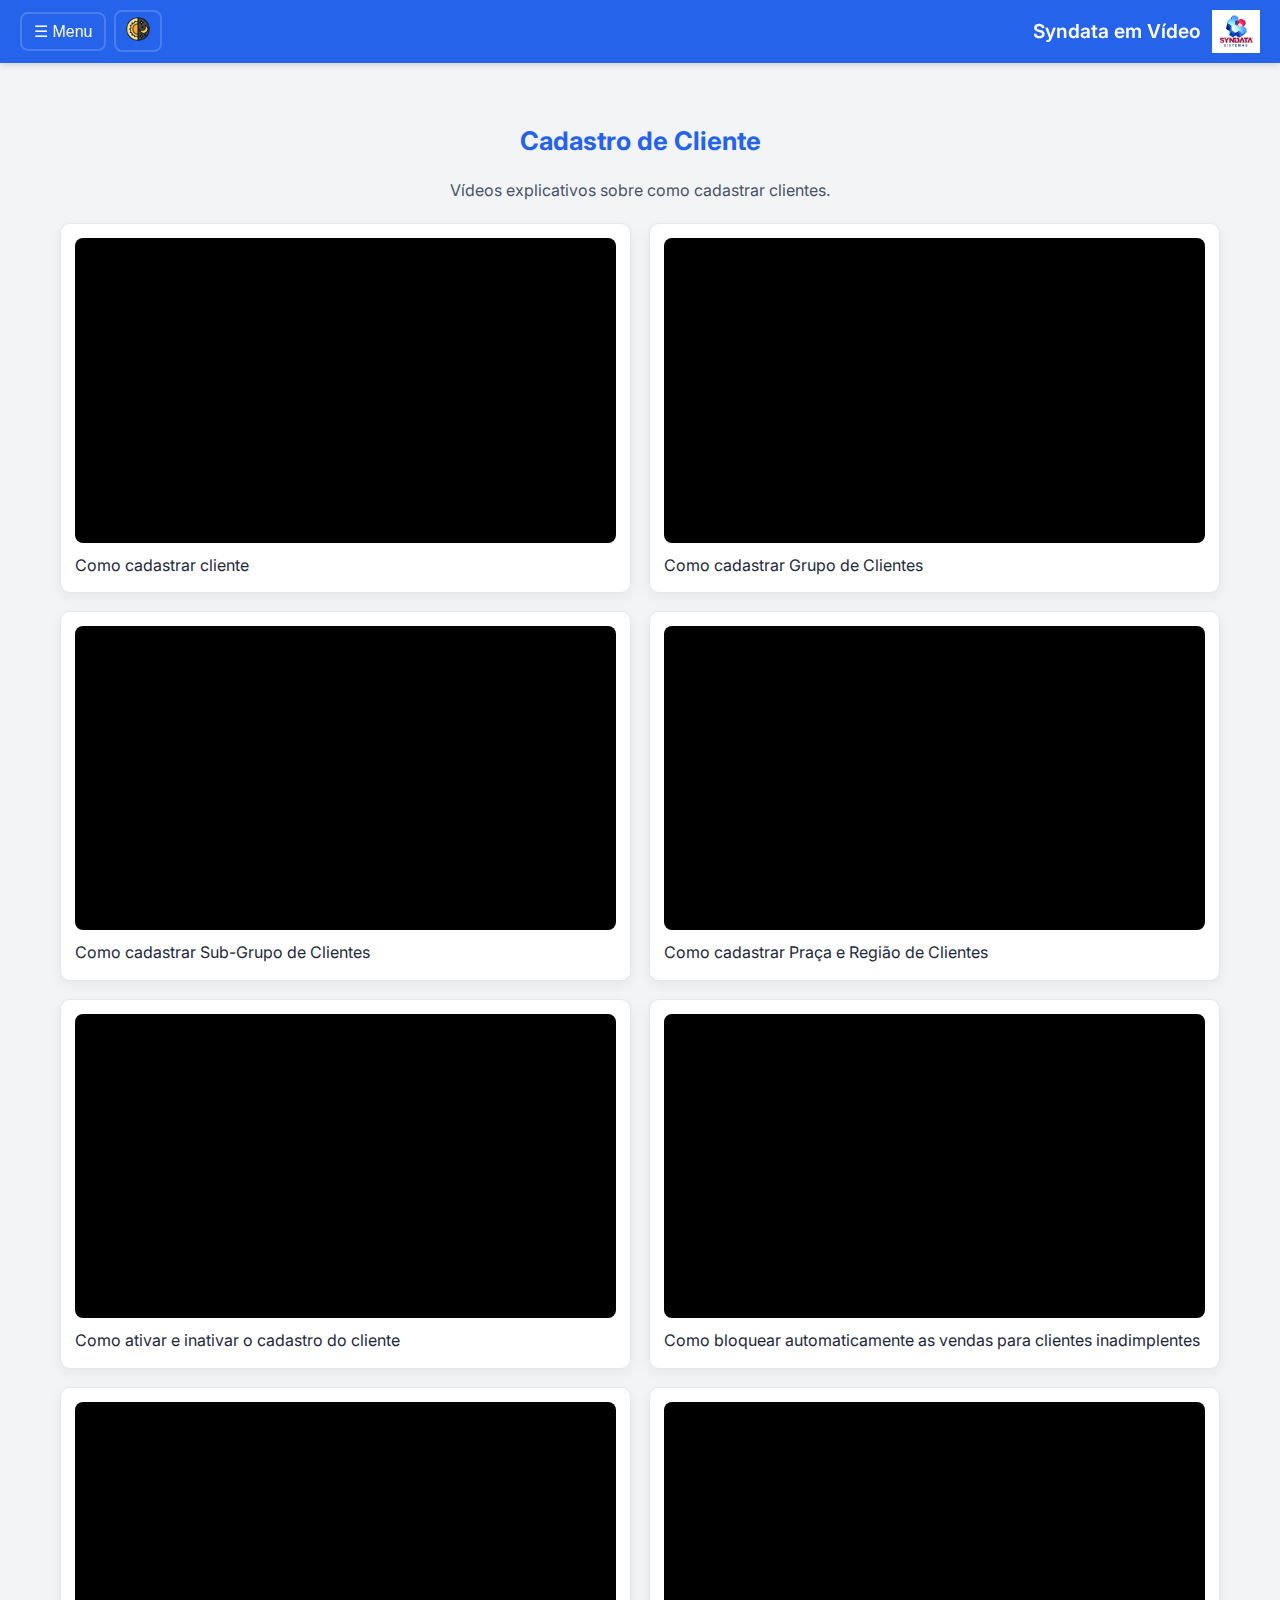
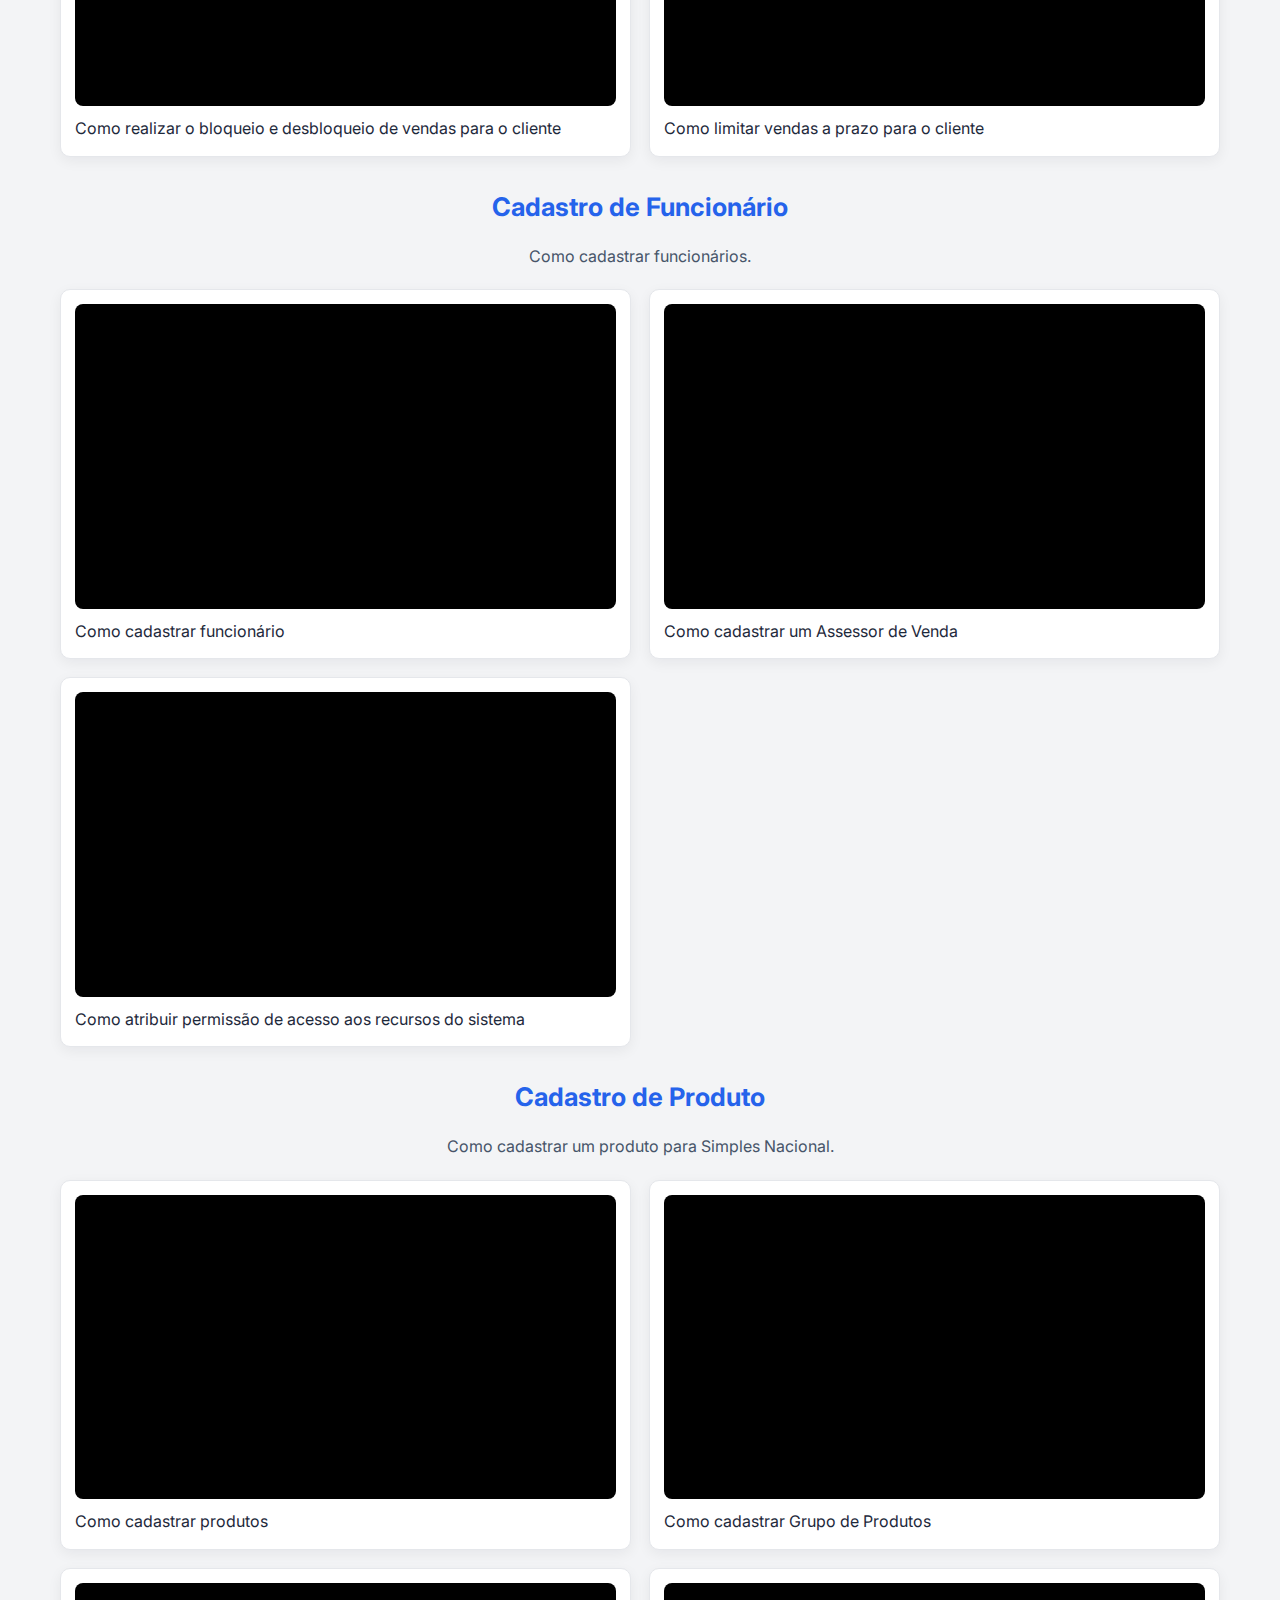
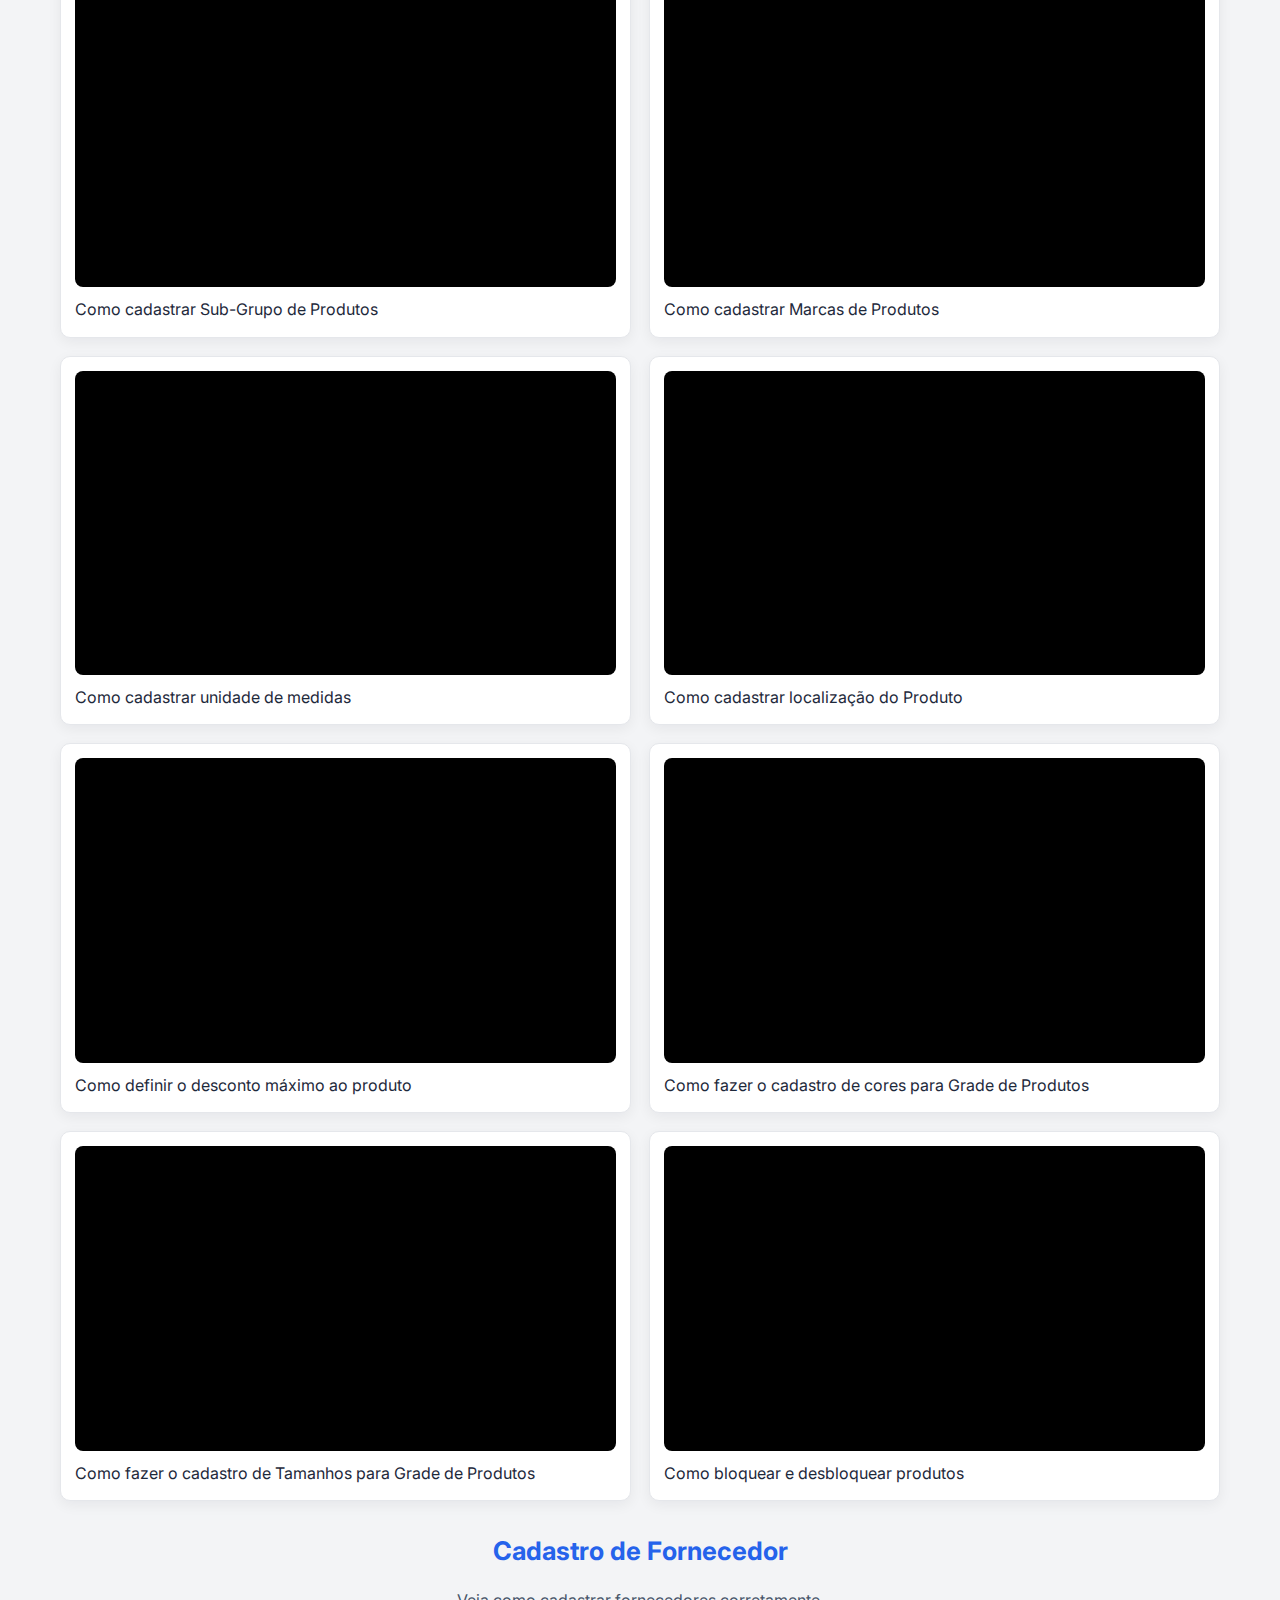
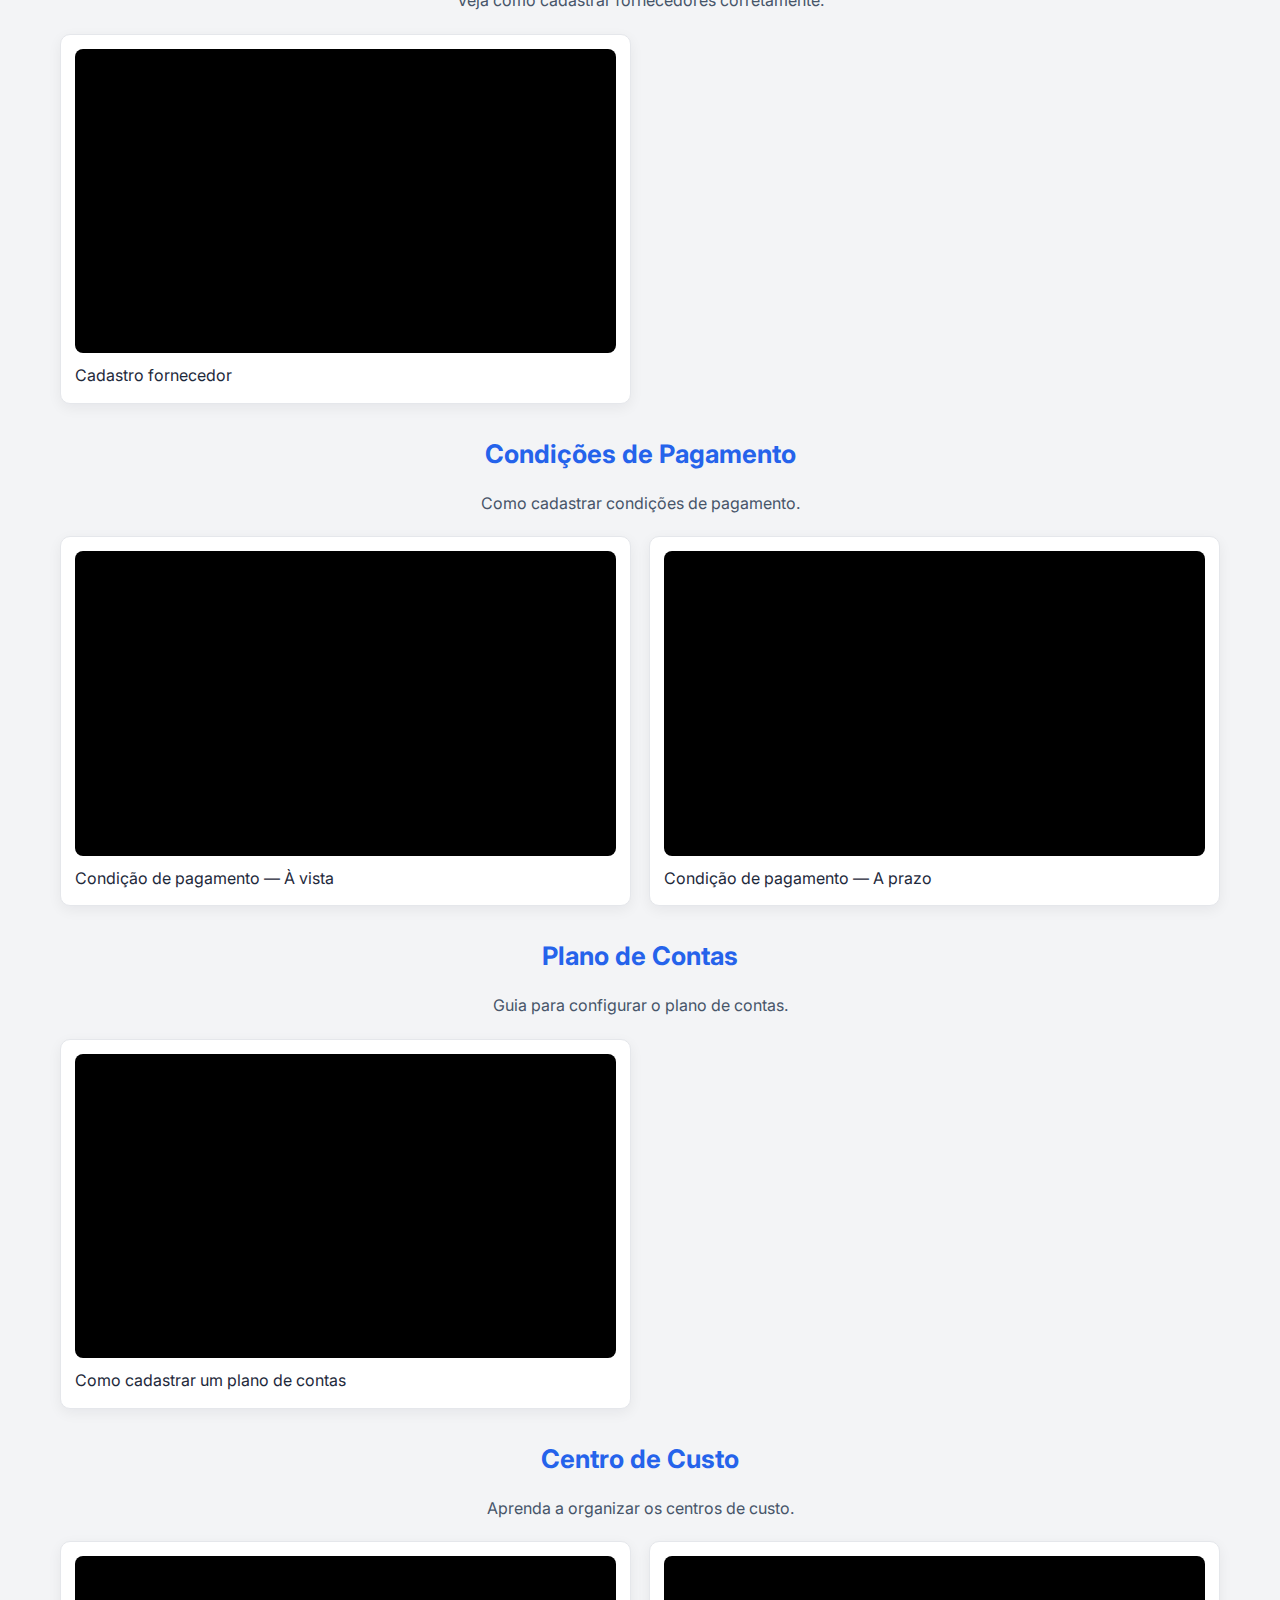
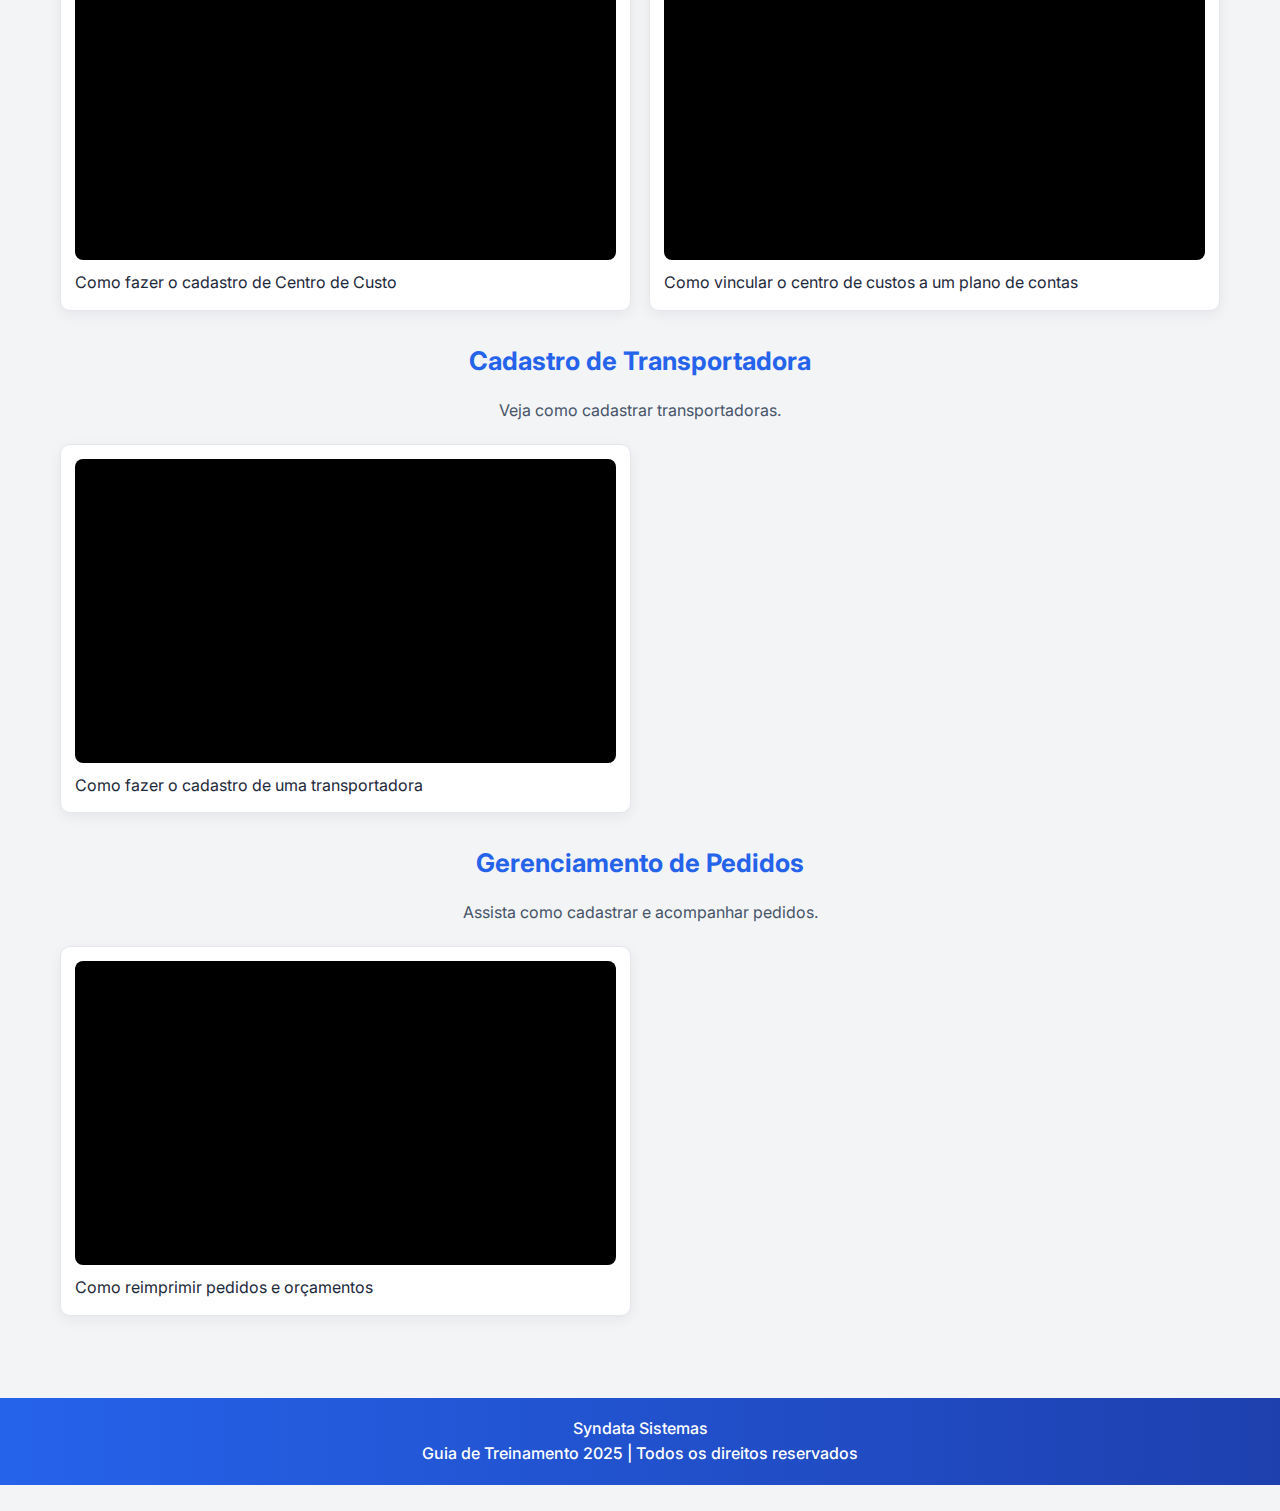
<file: Guias Passo a Passo.html>
<!DOCTYPE html>
<html lang="pt-BR">
<head>
  <meta charset="UTF-8" />
  <meta name="viewport" content="width=device-width, initial-scale=1.0"/>
  <title>Syndata em Vídeo</title>
  <link href="https://fonts.googleapis.com/css2?family=Inter:wght@400;600&display=swap" rel="stylesheet">
  <style>
	* { margin:0; padding:0; box-sizing:border-box; }
	html,body { height:100%; }

  body {
    font-family: 'Inter', sans-serif;
    background:#f3f4f6; /* fundo cinza claro */
    color:#1e293b; /* texto cinza escuro */
    line-height:1.6;
    scroll-behavior:smooth;
    display:flex;
    flex-direction:column;
    min-height:100vh;
  }

  /* DARK MODE */
	body.dark-mode {
    background: #0f172a;  
    color: #f3f4f6;
  }

	body.dark-mode header {
    background: #1e293b; 
  }

	body.dark-mode .menu-btn,
	body.dark-mode .theme-btn {
    border-color: rgba(255,255,255,0.3);
    color: #f3f4f6;
  }

	body.dark-mode .site-title {
    color: #f3f4f6;
  }

	body.dark-mode .sidebar {
    background: #1e293b;
  }

	body.dark-mode .video-card {
    background: #1f2937;
    color: #f3f4f6;
  }

	body.dark-mode footer {
    background: linear-gradient(90deg, #1e3a8a, #1e40af);
  }

	a { text-decoration:none; color:inherit; }

  /* Header */
  header {
    background:#2563EB; /* azul principal Syndata */
    color:white;
    padding:10px 20px;
    position:sticky;
    top:0;
    z-index:1200;
    box-shadow:0 2px 6px rgba(0,0,0,0.15);

    display:grid;
    grid-template-columns: auto 1fr auto;
    align-items:center;
    gap:12px;
  }

  .menu-btn {
    background:transparent;
    border:2px solid rgba(255,255,255,0.18);
    color:white;
    padding:8px 12px;
    border-radius:8px;
    font-size:1rem;
    cursor:pointer;
    display:inline-flex;
    align-items:center;
    gap:8px;
    justify-self:start;
  }
  .menu-btn:focus { outline:3px solid rgba(99,102,241,0.25); }

  .header-left {
    display: flex;
    align-items: center;
    gap: 8px;
    justify-self: start;
  }

  .theme-btn {
    background: transparent;
    border: 2px solid rgba(255,255,255,0.18);
    color: white;
    padding: 5px 10px;
    border-radius: 8px;
    font-size: 1rem;
    cursor: pointer;
    justify-self:start;
  }
  .theme-btn:focus {
    outline: 3px solid rgba(99,102,241,0.25);
  }

  .header-center {
    display:flex;
    align-items:center;
    gap:12px;
    justify-self:end;
  }

  .logo { width:48px; height:auto; display:block; }
  .site-title { font-size:1.2rem; font-weight:600; text-align:center; color:#fff; }

  /* Sidebar */
  .sidebar {
    position:fixed;
    top:0;
    left:-320px;
    width:280px;
    height:100vh;
    background:#1e40af; /* azul secundário */
    color:white;
    padding:20px;
    overflow-y:auto;
    box-shadow:3px 0 8px rgba(0,0,0,0.25);
    transition:left .28s ease;
    z-index:1400;
  }
  .sidebar.active { left:0; }

  .sidebar h3 {
    font-size:1.1rem;
    margin-bottom:15px;
    font-weight:bold;
    border-bottom:2px solid rgba(255,255,255,0.2);
    padding-bottom:8px;
  }

  .sidebar nav {
    display:flex;
    flex-direction:column;
    gap:10px;
  }

  .sidebar nav a {
    display:block;
    padding:12px 16px;
    background:rgba(255, 255, 255, 0.06);
    border:1px solid rgba(255,255,255,0.2);
    border-radius:8px;
    color:white;
    font-size:0.95rem;
    font-weight:500;
    transition:all 0.2s ease-in-out;
  }

  .sidebar nav a:hover {
    background:rgba(37, 99, 235, 0.25);
    transform:translateX(4px);
    border-color:rgba(255, 255, 255, 0.4);
  }

  .sidebar nav a.active {
    background:#2563eb;
    border-color:white;
    font-weight:bold;
  }

  .sidebar .close-btn {
    display:inline-block;
    background:transparent;
    border:0;
    color:#fff;
    font-size:1.1rem;
    cursor:pointer;
    margin-bottom:8px;
  }

  /* Overlay */
  .overlay {
    position:fixed;
    inset:0;
    background: rgba(0,0,0,0.4);
    opacity:0;
    visibility:hidden;
    transition:opacity .2s ease;
    z-index:1300;
  }
  .overlay.active { opacity:1; visibility:visible; }

  main {
    flex:1;
    padding:28px 20px;
    max-width:1200px;
    margin:0 auto;
    width:100%;
  }

  h2 { 
    text-align:center; 
    margin:30px 0 16px; 
    color:#2563eb; /* azul principal */
    font-size:1.6rem; 
  }

  p.lead { 
    text-align:center; 
    margin-bottom:20px; 
    color:#475569; 
  }

  section { scroll-margin-top:110px; margin-bottom:30px; }

  /* Video grid */
  .video-grid {
    display: grid;
    grid-template-columns: repeat(2, 1fr);
    gap: 18px;
    align-items:start;
    margin-top:8px;
  }

  .video-card {
    background:white;
    border:1px solid #e5e7eb;
    border-radius:10px;
    padding:14px;
    box-shadow: 0 4px 14px rgba(16,24,40,0.06);
    display:flex;
    flex-direction:column;
    gap:10px;
  }

  .video-card .video-container {
    position:relative;
    width:100%;
    padding-bottom:56.25%;
    overflow:hidden;
    border-radius:8px;
    background:#000;
  }
  .video-card iframe {
    position:absolute;
    inset:0;
    width:100%;
    height:100%;
    border:0;
  }

  .video-placeholder {
    display:flex;
    align-items:center;
    justify-content:center;
    position:relative;
    width:100%;
    padding-bottom:56.25%;
    border-radius:8px;
    background: linear-gradient(180deg, #f9fafb, #e5e7eb);
    color:#374151;
    font-weight:600;
    font-size:0.98rem;
  }
  .video-placeholder .inner {
    text-align:center;
    padding:10px;
  }

  /* Footer */
  footer {
    background: linear-gradient(90deg, #2563EB, #1E40AF);
    color:white;
    text-align:center;
    padding:18px 12px;
    font-weight:500;
    margin-top:24px;
  }

  #topBtn {
    position:fixed; bottom:20px; right:20px;
    background:#2563eb;
    color:white;
    padding:10px 14px; 
    border-radius:8px;
    border:0; cursor:pointer; display:none; 
    z-index:1500;
    box-shadow: 0 6px 18px rgba(16,24,40,0.18);
  }
  #topBtn:hover {
    background:#1e40af;
  }

  @media (max-width:760px) {
    .video-grid { grid-template-columns: 1fr; }
    .site-title { font-size:1rem; }
    .menu-btn { padding:8px 10px; font-size:0.95rem; }
    header { grid-template-columns: auto 1fr auto; }
  }
</style>
</head>
<body>
  <!-- Header -->
	<header>
	<!-- Grupo de botões (menu + tema) -->
	<div class="header-left">
		<button class="menu-btn" id="openMenuBtn" aria-controls="sidebar" aria-expanded="false" aria-label="Abrir menu de navegação">
		☰ Menu
	</button>
		<button class="theme-btn" id="themeToggle" aria-label="Alternar tema">
		<img id="themeIcon" src="Imagens/day-night.png" alt="Tema" width="24" height="24">
	</button>
	</div>

	<!-- Espaço vazio (mantém estrutura) -->
	<div></div>

	<!-- Logo + título à direita -->
	<div class="header-center" role="img" aria-label="Logo e título Syndata">
		<div class="site-title">Syndata em Vídeo</div>
		<img src="Imagens/logo-syndata.png" alt="Logo Syndata" class="logo">
	</div>
	</header>

  <!-- Sidebar -->
  <aside id="sidebar" class="sidebar" role="navigation" aria-label="Navegação principal">
    <button class="close-btn" id="closeSidebarBtn" aria-label="Fechar menu">✕ Fechar</button>
    <h3>Seções</h3>
    <nav>
      <a href="#cliente">Cliente</a>
      <a href="#funcionario">Funcionário</a>
      <a href="#produto">Produto</a>
      <a href="#fornecedor">Fornecedor</a>
      <a href="#condicao">Condições de Pagamento</a>
      <a href="#plano">Plano de Contas</a>
      <a href="#centro">Centro de Custo</a>
      <a href="#transportadora">Transportadora</a>
      <a href="#pedidos">Pedidos</a>
    </nav>
  </aside>

  <div id="overlay" class="overlay" tabindex="-1" aria-hidden="true"></div>

  <main>
    <!-- Cliente -->
    <section id="cliente">
      <h2>Cadastro de Cliente</h2>
      <p class="lead">Vídeos explicativos sobre como cadastrar clientes.</p>
      <div class="video-grid">
        <div class="video-card">
          <div class="video-container"><iframe src="https://www.youtube.com/embed/1k54yoSBeYw" title="Como cadastrar cliente" allowfullscreen></iframe></div>
          <div>Como cadastrar cliente</div>
        </div>
        <div class="video-card">
          <div class="video-container"><iframe src="https://www.youtube.com/embed/--q0l7LpUig" title="Como cadastrar Grupo de Clientes" allowfullscreen></iframe></div>
          <div>Como cadastrar Grupo de Clientes</div>
        </div>
        <div class="video-card">
          <div class="video-container"><iframe src="https://www.youtube.com/embed/uN2jerTLr2o" title="Como cadastrar Sub-Grupo de Clientes" allowfullscreen></iframe></div>
          <div>Como cadastrar Sub-Grupo de Clientes</div>
        </div>
        <div class="video-card">
          <div class="video-container"><iframe src="https://www.youtube.com/embed/5BRb-Gq7OTo" title="Como cadastrar Praça e Região de Clientes" allowfullscreen></iframe></div>
          <div>Como cadastrar Praça e Região de Clientes</div>
        </div>
        <div class="video-card">
          <div class="video-container"><iframe src="https://www.youtube.com/embed/RXpG62yieLE" title="Como ativar e inativar o cadastro do cliente" allowfullscreen></iframe></div>
          <div>Como ativar e inativar o cadastro do cliente</div>
        </div>
        <div class="video-card">
          <div class="video-container"><iframe src="https://www.youtube.com/embed/JBrdkrqMsNQ" title="Como bloquear automaticamente vendas para clientes inadimplentes" allowfullscreen></iframe></div>
          <div>Como bloquear automaticamente as vendas para clientes inadimplentes</div>
        </div>
        <div class="video-card">
          <div class="video-container"><iframe src="https://www.youtube.com/embed/BNyOVuz_ArM" title="Como realizar o bloqueio e desbloqueio de vendas" allowfullscreen></iframe></div>
          <div>Como realizar o bloqueio e desbloqueio de vendas para o cliente</div>
        </div>
        <div class="video-card">
          <div class="video-container"><iframe src="https://www.youtube.com/embed/xTVZeVA3EY8" title="Como limitar vendas a prazo" allowfullscreen></iframe></div>
          <div>Como limitar vendas a prazo para o cliente</div>
        </div>
      </div>
    </section>

    <!-- Funcionário -->
    <section id="funcionario">
      <h2>Cadastro de Funcionário</h2>
      <p class="lead">Como cadastrar funcionários.</p>
      <div class="video-grid">
        <div class="video-card"><div class="video-container"><iframe src="https://www.youtube.com/embed/TEdUbOJYKhs" title="Como cadastrar funcionário" allowfullscreen></iframe></div><div>Como cadastrar funcionário</div></div>
        <div class="video-card"><div class="video-container"><iframe src="https://www.youtube.com/embed/R50EZUpseoo" title="Como cadastrar Assessor de Venda" allowfullscreen></iframe></div><div>Como cadastrar um Assessor de Venda</div></div>
        <div class="video-card"><div class="video-container"><iframe src="https://www.youtube.com/embed/vXcdMwHze1c" title="Permissões de funcionário" allowfullscreen></iframe></div><div>Como atribuir permissão de acesso aos recursos do sistema</div></div>
      </div>
    </section>

    <!-- Produto -->
    <section id="produto">
      <h2>Cadastro de Produto</h2>
      <p class="lead">Como cadastrar um produto para Simples Nacional.</p>
      <div class="video-grid">
        <div class="video-card"><div class="video-container"><iframe src="https://www.youtube.com/embed/J6bSHx7Vwos" title="Como cadastrar produtos" allowfullscreen></iframe></div><div>Como cadastrar produtos</div></div>
        <div class="video-card"><div class="video-container"><iframe src="https://www.youtube.com/embed/ro568t8v3Ts" title="Como cadastrar Grupo de Produtos" allowfullscreen></iframe></div><div>Como cadastrar Grupo de Produtos</div></div>
        <div class="video-card"><div class="video-container"><iframe src="https://www.youtube.com/embed/i_-cPu3DNn0" title="Como cadastrar Sub-Grupo de Produtos" allowfullscreen></iframe></div><div>Como cadastrar Sub-Grupo de Produtos</div></div>
        <div class="video-card"><div class="video-container"><iframe src="https://www.youtube.com/embed/KRCrojagGKI" title="Como cadastrar Marcas de Produtos" allowfullscreen></iframe></div><div>Como cadastrar Marcas de Produtos</div></div>
        <div class="video-card"><div class="video-container"><iframe src="https://www.youtube.com/embed/GVeUs-Ouj4o" title="Como cadastrar unidade de medidas" allowfullscreen></iframe></div><div>Como cadastrar unidade de medidas</div></div>
        <div class="video-card"><div class="video-container"><iframe src="https://www.youtube.com/embed/xpDhKA0_duA" title="Como cadastrar localização do Produto" allowfullscreen></iframe></div><div>Como cadastrar localização do Produto</div></div>
        <div class="video-card"><div class="video-container"><iframe src="https://www.youtube.com/embed/gAoqZ6E5XDk" title="Como definir desconto máximo" allowfullscreen></iframe></div><div>Como definir o desconto máximo ao produto</div></div>
        <div class="video-card"><div class="video-container"><iframe src="https://www.youtube.com/embed/Bt5f1fhsHik" title="Cadastro de cores para Grade" allowfullscreen></iframe></div><div>Como fazer o cadastro de cores para Grade de Produtos</div></div>
        <div class="video-card"><div class="video-container"><iframe src="https://www.youtube.com/embed/RpeYXBFqF-Y" title="Cadastro de tamanhos para Grade" allowfullscreen></iframe></div><div>Como fazer o cadastro de Tamanhos para Grade de Produtos</div></div>
        <div class="video-card"><div class="video-container"><iframe src="https://www.youtube.com/embed/RuN6gFdGtbU" title="Bloquear e desbloquear produtos" allowfullscreen></iframe></div><div>Como bloquear e desbloquear produtos</div></div>
      </div>
    </section>

    <!-- Fornecedor -->
    <section id="fornecedor">
      <h2>Cadastro de Fornecedor</h2>
      <p class="lead">Veja como cadastrar fornecedores corretamente.</p>
      <div class="video-grid">
        <div class="video-card"><div class="video-container"><iframe src="https://www.youtube.com/embed/Y5ZsKa-ChdM" title="Cadastro fornecedor" allowfullscreen></iframe></div><div>Cadastro fornecedor</div></div>
      </div>
    </section>

    <!-- Condição de Pagamento -->
    <section id="condicao">
      <h2>Condições de Pagamento</h2>
      <p class="lead">Como cadastrar condições de pagamento.</p>
      <div class="video-grid">
        <div class="video-card"><div class="video-container"><iframe src="https://www.youtube.com/embed/p5H_IVGyQzs" title="Condição à vista" allowfullscreen></iframe></div><div>Condição de pagamento — À vista</div></div>
        <div class="video-card"><div class="video-container"><iframe src="https://www.youtube.com/embed/MFN4fZfyh2Y" title="Condição a prazo" allowfullscreen></iframe></div><div>Condição de pagamento — A prazo</div></div>
      </div>
    </section>

    <!-- Plano de Contas -->
    <section id="plano">
      <h2>Plano de Contas</h2>
      <p class="lead">Guia para configurar o plano de contas.</p>
      <div class="video-grid">
        <div class="video-card"><div class="video-container"><iframe src="https://www.youtube.com/embed/iGDd85jSR2c" title="Como cadastrar um plano de contas" allowfullscreen></iframe></div><div>Como cadastrar um plano de contas</div></div>
      </div>
    </section>

    <!-- Centro de Custo -->
    <section id="centro">
      <h2>Centro de Custo</h2>
      <p class="lead">Aprenda a organizar os centros de custo.</p>
      <div class="video-grid">
        <div class="video-card"><div class="video-container"><iframe src="https://www.youtube.com/embed/kkSqu19IwiY" title="Cadastro Centro de Custo" allowfullscreen></iframe></div><div>Como fazer o cadastro de Centro de Custo</div></div>
        <div class="video-card"><div class="video-container"><iframe src="https://www.youtube.com/embed/fJzzEKmcICg" title="Vincular centro a plano de contas" allowfullscreen></iframe></div><div>Como vincular o centro de custos a um plano de contas</div></div>
      </div>
    </section>

    <!-- Transportadora -->
    <section id="transportadora">
      <h2>Cadastro de Transportadora</h2>
      <p class="lead">Veja como cadastrar transportadoras.</p>
      <div class="video-grid">
        <div class="video-card"><div class="video-container"><iframe src="https://www.youtube.com/embed/2cgi_qQcNd4" title="Cadastro de transportadora" allowfullscreen></iframe></div><div>Como fazer o cadastro de uma transportadora</div></div>
      </div>
    </section>

    <!-- Pedidos -->
    <section id="pedidos">
      <h2>Gerenciamento de Pedidos</h2>
      <p class="lead">Assista como cadastrar e acompanhar pedidos.</p>
      <div class="video-grid">
        <div class="video-card"><div class="video-container"><iframe src="https://www.youtube.com/embed/lq2k_Za7JCY" title="Reimprimir pedidos e orçamentos" allowfullscreen></iframe></div><div>Como reimprimir pedidos e orçamentos</div></div>
      </div>
    </section>
  </main>

  <footer>
    <p>Syndata Sistemas</p>
    <p class="footer-info">Guia de Treinamento 2025 | Todos os direitos reservados</p>
  </footer>

  <button id="topBtn" title="Ir ao topo">↑ Topo</button>

  <script>
	const openBtn = document.getElementById('openMenuBtn');
	const sidebar = document.getElementById('sidebar');
	const closeBtn = document.getElementById('closeSidebarBtn');
	const overlay = document.getElementById('overlay');


	function openSidebar() {
		sidebar.classList.add('active');
		overlay.classList.add('active');
		openBtn.setAttribute('aria-expanded', 'true');
		document.body.style.overflow = 'hidden';
	}
	function closeSidebar() {
		sidebar.classList.remove('active');
		overlay.classList.remove('active');
		openBtn.setAttribute('aria-expanded', 'false');
		document.body.style.overflow = '';
	}

	openBtn.addEventListener('click', openSidebar);
	closeBtn.addEventListener('click', closeSidebar);
	overlay.addEventListener('click', closeSidebar);

	document.addEventListener('keydown', (e) => {
		if (e.key === 'Escape' && sidebar.classList.contains('active')) closeSidebar();
	});
	sidebar.querySelectorAll('nav a').forEach(a => a.addEventListener('click', closeSidebar));

	const topBtn = document.getElementById('topBtn');
	window.addEventListener('scroll', () => {
		topBtn.style.display = window.scrollY > 220 ? 'block' : 'none';
	});
	topBtn.addEventListener('click', () => window.scrollTo({ top: 0, behavior: 'smooth' }));

	/* THEME TOGGLE */
	const themeToggle = document.getElementById('themeToggle');
    const themeIcon = document.getElementById('themeIcon'); // Obter a imagem do ícone

	// Função para atualizar o ícone do tema
    function updateThemeIcon() {
        if (document.body.classList.contains('dark-mode')) {
            themeIcon.src = 'Imagens/day-night.png'; // Ou 'Imagens/moon.png' se tiver
            themeIcon.alt = 'Modo Noturno';
        } else {
            themeIcon.src = 'Imagens/day-night.png'; // Ou 'Imagens/sun.png' se tiver
            themeIcon.alt = 'Modo Diurno';
        }
    }

	// carrega a preferência salva no navegador
	if (localStorage.getItem('theme') === 'dark') {
		document.body.classList.add('dark-mode');
	}
    updateThemeIcon(); // Chama a função para definir o ícone correto no carregamento

	themeToggle.addEventListener('click', () => {
		document.body.classList.toggle('dark-mode');

	// salva preferência
	if (document.body.classList.contains('dark-mode')) {
		localStorage.setItem('theme', 'dark');
	} else {
		localStorage.setItem('theme', 'light');
		}
        updateThemeIcon(); // Chama a função para atualizar o ícone após a troca
	});
	</script>
</body>
</html>
</file>
